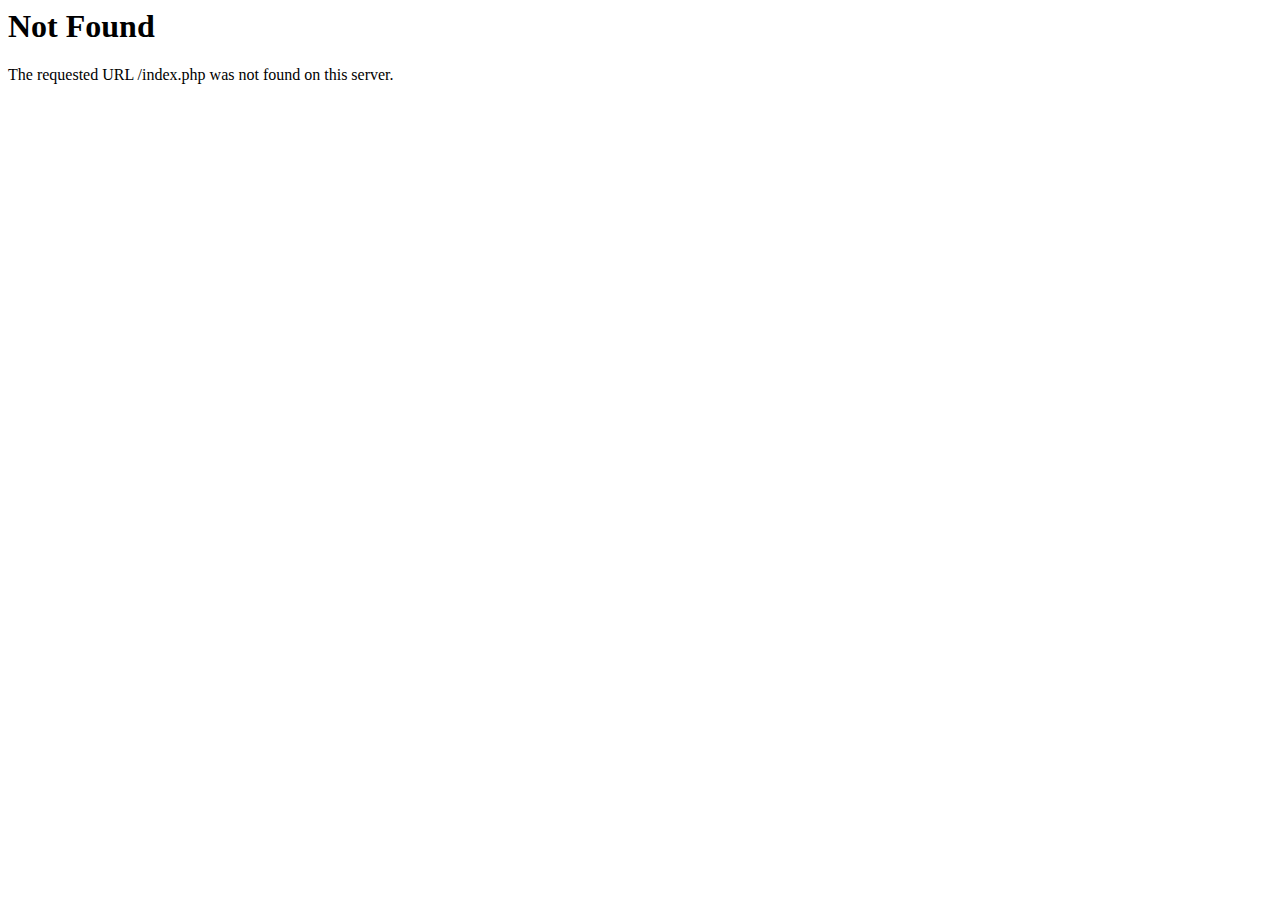
<file: index-3.html>
<!DOCTYPE HTML PUBLIC "-//IETF//DTD HTML 2.0//EN">
<html><head>
<title>404 Not Found</title>
</head><body>
<h1>Not Found</h1>
<p>The requested URL /index.php was not found on this server.</p>
</body></html>
</file>
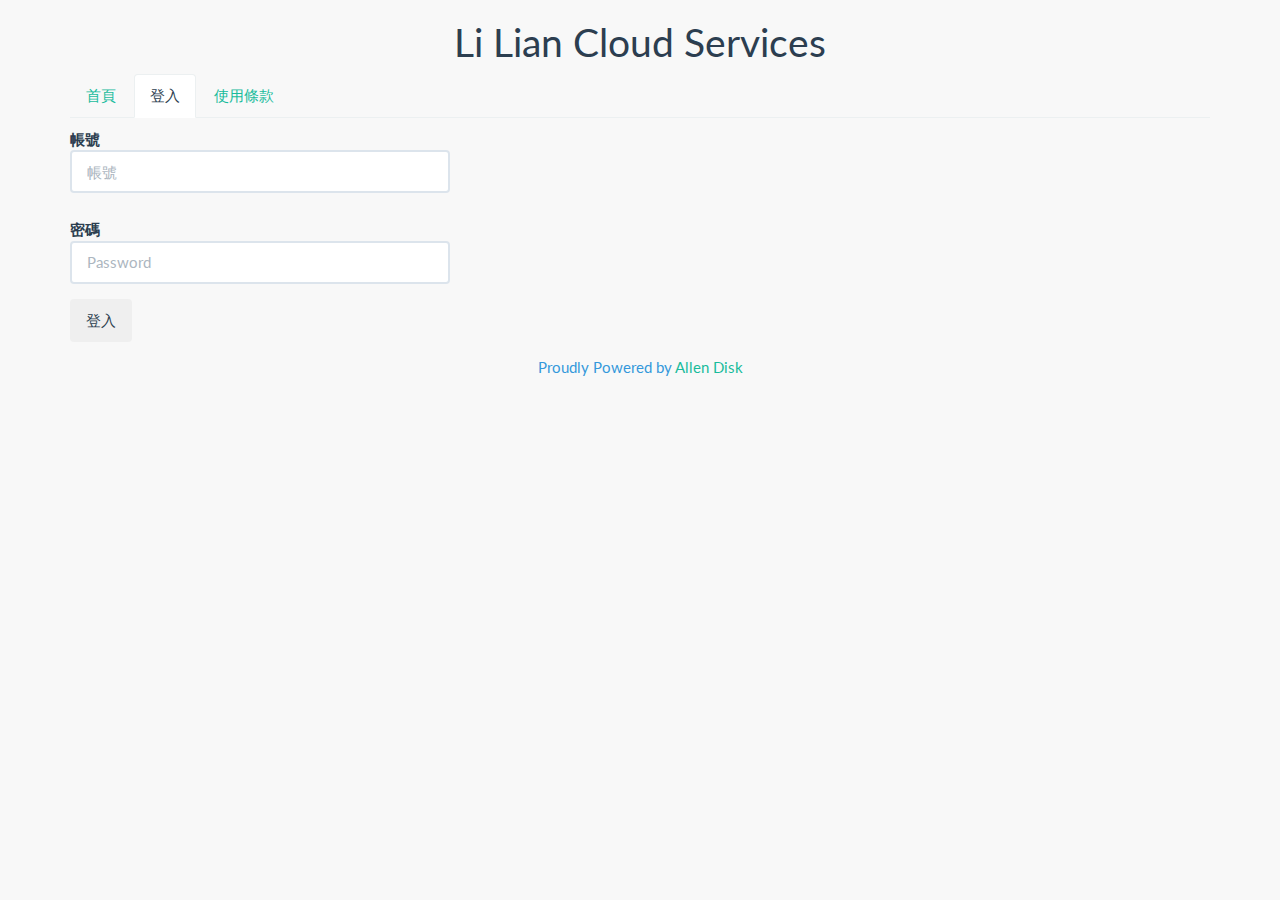
<file: cloud/login.html>
<!DOCTYPE html>
<html>

<!-- Mirrored from www.lilian.com.hk/cloud/login.php by HTTrack Website Copier/3.x [XR&CO'2014], Tue, 25 Feb 2020 11:01:07 GMT -->
<!-- Added by HTTrack --><meta http-equiv="content-type" content="text/html;charset=utf-8" /><!-- /Added by HTTrack -->
<head>
<title>登入 - Li Lian Cloud</title>
<meta charset="utf-8" />
<link href="css/bootstrap.min.css" rel="stylesheet">
<meta name="viewport" content="width=device-width, initial-scale=1.0">
<style>body{ background-color: #F8F8F8; }</style>
<script src="js/bootstrap.min.js"></script>
</head>
<body>
<div class="container">
    <h1 class="text-center">Li Lian Cloud Services</h1>
                    <ul class="nav nav-tabs">
                <li><a href="index-2.html">首頁</a></li>
                                <li class="active"><a href="login.html">登入</a></li>
                                <li><a href="tos.html">使用條款</a></li>            </ul>
                <div class="row" style="margin:0 auto;">
        <div class="col-md-4" >
            <form class="form-horizontal" action="http://www.lilian.com.hk/cloud/loginc.php" method="post" role="form">
                <div class="form-group">
                    <label class="control-label" for="name">帳號</label>
                    <div class="controls">
                      <input type="text" id="name" class="form-control" placeholder="帳號" name="name">
                    </div>
                </div>
                <div class="form-group">
                    <label class="control-label" for="password">密碼</label>
                    <div class="controls">
                        <input type="password" id="password" class="form-control" placeholder="Password" name="password">
                    </div>
                </div>
                <div class="form-group">
                    <div class="controls">
                        <button type="submit" class="btn">登入</button>
                    </div>
                </div>
            </form>
        </div>
    </div>
<p class="text-center text-info">Proudly Powered by <a href="http://ad.allenchou.cc/">Allen Disk</a></p>
</div>
</body>

<!-- Mirrored from www.lilian.com.hk/cloud/login.php by HTTrack Website Copier/3.x [XR&CO'2014], Tue, 25 Feb 2020 11:01:08 GMT -->
</html>
</file>
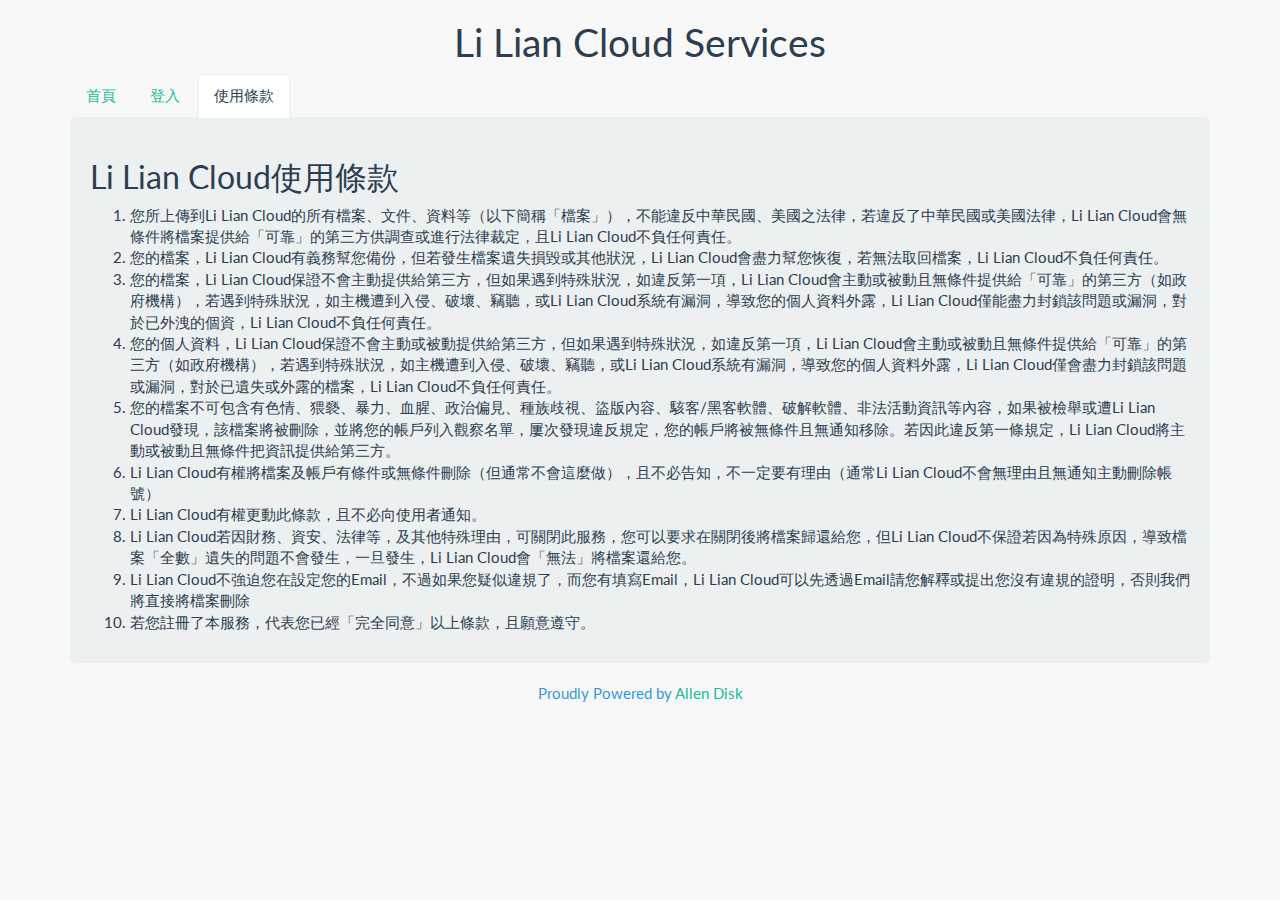
<file: cloud/tos.html>
<!DOCTYPE html>
<html>

<!-- Mirrored from www.lilian.com.hk/cloud/tos.php by HTTrack Website Copier/3.x [XR&CO'2014], Tue, 25 Feb 2020 11:01:08 GMT -->
<!-- Added by HTTrack --><meta http-equiv="content-type" content="text/html;charset=utf-8" /><!-- /Added by HTTrack -->
<head>
<title>使用者條款 - Li Lian Cloud</title>
<meta charset="utf-8" />
<link href="css/bootstrap.min.css" rel="stylesheet">
<meta name="viewport" content="width=device-width, initial-scale=1.0">
<style>body{ background-color: #F8F8F8; }</style>
<script src="js/bootstrap.min.js"></script>
</head>
<body>
    <div class="container">
    	<h1 class="text-center">Li Lian Cloud Services</h1>
                    <ul class="nav nav-tabs">
                <li><a href="index-2.html">首頁</a></li>
                                <li><a href="login.html">登入</a></li>
                                <li class="active"><a href="tos.html">使用條款</a></li>            </ul>
                <div class="well">
            <h2>Li Lian Cloud使用條款</h2>
            <ol>
                <li>您所上傳到Li Lian Cloud的所有檔案、文件、資料等（以下簡稱「檔案」），不能違反中華民國、美國之法律，若違反了中華民國或美國法律，Li Lian Cloud會無條件將檔案提供給「可靠」的第三方供調查或進行法律裁定，且Li Lian Cloud不負任何責任。</li>
                <li>您的檔案，Li Lian Cloud有義務幫您備份，但若發生檔案遺失損毀或其他狀況，Li Lian Cloud會盡力幫您恢復，若無法取回檔案，Li Lian Cloud不負任何責任。</li>
                <li>您的檔案，Li Lian Cloud保證不會主動提供給第三方，但如果遇到特殊狀況，如違反第一項，Li Lian Cloud會主動或被動且無條件提供給「可靠」的第三方（如政府機構），若遇到特殊狀況，如主機遭到入侵、破壞、竊聽，或Li Lian Cloud系統有漏洞，導致您的個人資料外露，Li Lian Cloud僅能盡力封鎖該問題或漏洞，對於已外洩的個資，Li Lian Cloud不負任何責任。</li>
                 <li>您的個人資料，Li Lian Cloud保證不會主動或被動提供給第三方，但如果遇到特殊狀況，如違反第一項，Li Lian Cloud會主動或被動且無條件提供給「可靠」的第三方（如政府機構），若遇到特殊狀況，如主機遭到入侵、破壞、竊聽，或Li Lian Cloud系統有漏洞，導致您的個人資料外露，Li Lian Cloud僅會盡力封鎖該問題或漏洞，對於已遺失或外露的檔案，Li Lian Cloud不負任何責任。</li>
                <li>您的檔案不可包含有色情、猥褻、暴力、血腥、政治偏見、種族歧視、盜版內容、駭客/黑客軟體、破解軟體、非法活動資訊等內容，如果被檢舉或遭Li Lian Cloud發現，該檔案將被刪除，並將您的帳戶列入觀察名單，屢次發現違反規定，您的帳戶將被無條件且無通知移除。若因此違反第一條規定，Li Lian Cloud將主動或被動且無條件把資訊提供給第三方。</li>
                <li>Li Lian Cloud有權將檔案及帳戶有條件或無條件刪除（但通常不會這麼做），且不必告知，不一定要有理由（通常Li Lian Cloud不會無理由且無通知主動刪除帳號）</li>
                <li>Li Lian Cloud有權更動此條款，且不必向使用者通知。</li>
                <li>Li Lian Cloud若因財務、資安、法律等，及其他特殊理由，可關閉此服務，您可以要求在關閉後將檔案歸還給您，但Li Lian Cloud不保證若因為特殊原因，導致檔案「全數」遺失的問題不會發生，一旦發生，Li Lian Cloud會「無法」將檔案還給您。</li>
                <li>Li Lian Cloud不強迫您在設定您的Email，不過如果您疑似違規了，而您有填寫Email，Li Lian Cloud可以先透過Email請您解釋或提出您沒有違規的證明，否則我們將直接將檔案刪除</li>
                <li>若您註冊了本服務，代表您已經「完全同意」以上條款，且願意遵守。</li>
            </ol>
        </div>
        <p class="text-center text-info">Proudly Powered by <a href="http://ad.allenchou.cc/">Allen Disk</a></p>
    </div>
</body>

<!-- Mirrored from www.lilian.com.hk/cloud/tos.php by HTTrack Website Copier/3.x [XR&CO'2014], Tue, 25 Feb 2020 11:01:08 GMT -->
</html>
</file>
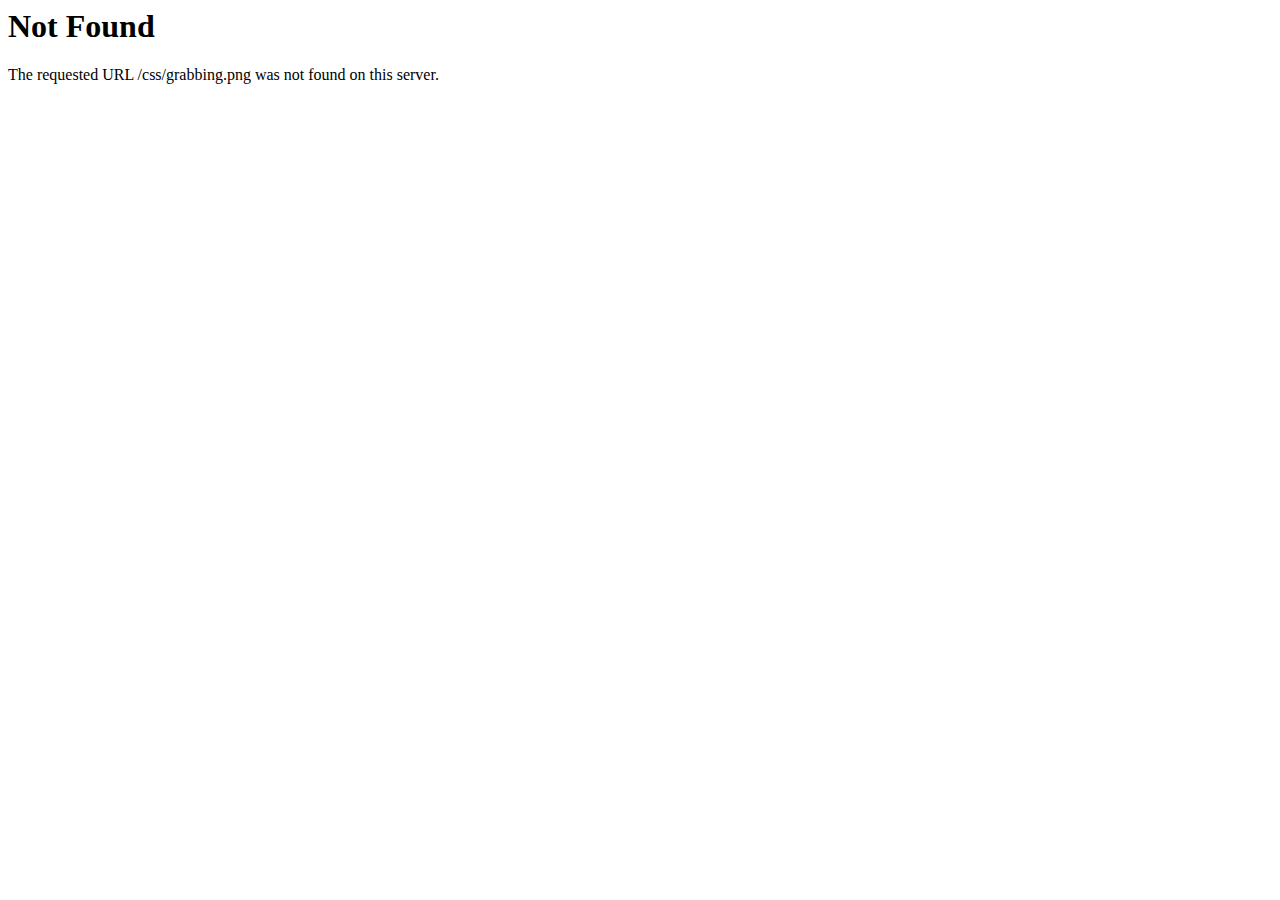
<file: css/grabbing.html>
<!DOCTYPE HTML PUBLIC "-//IETF//DTD HTML 2.0//EN">
<html><head>
<title>404 Not Found</title>
</head><body>
<h1>Not Found</h1>
<p>The requested URL /css/grabbing.png was not found on this server.</p>
</body></html>
</file>
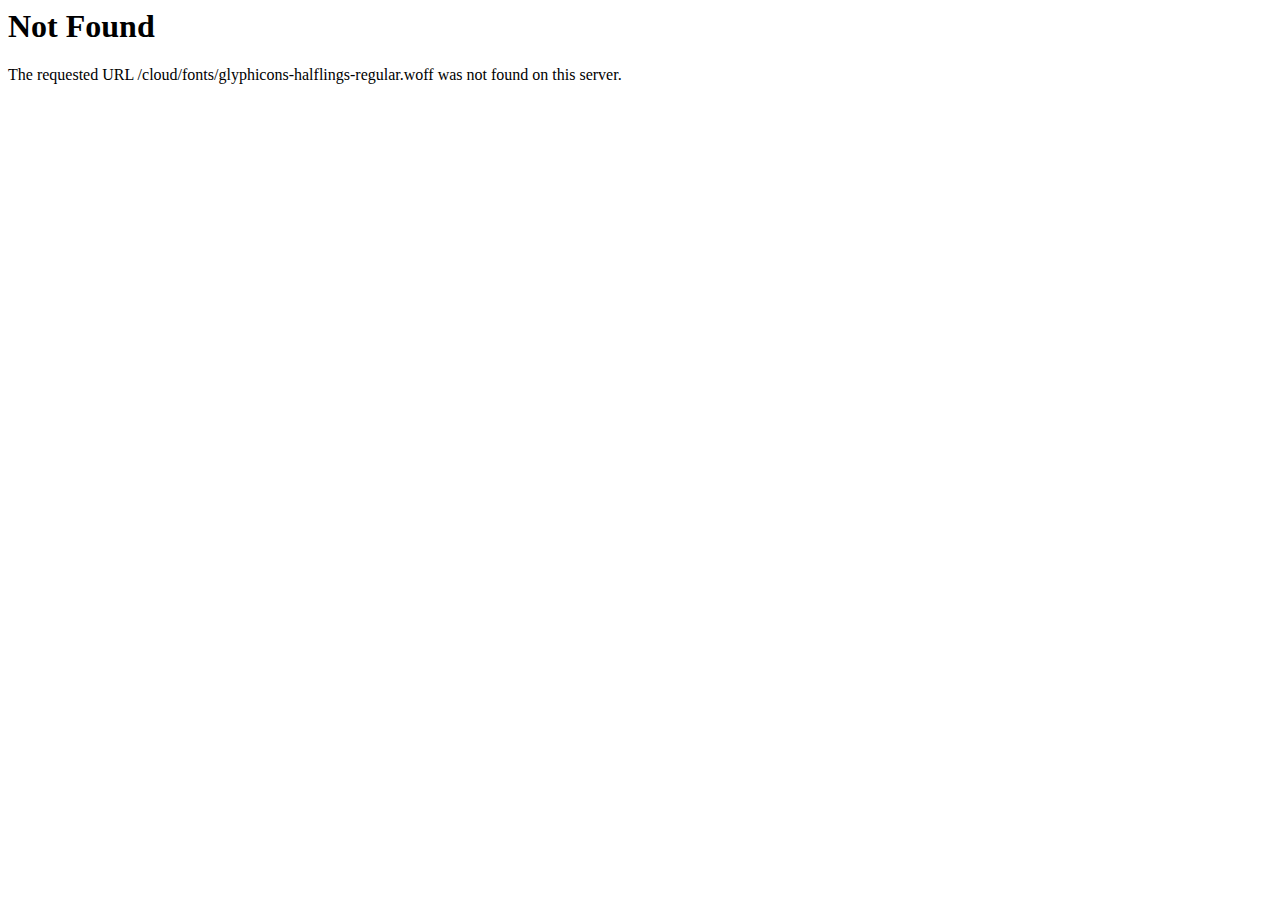
<file: cloud/fonts/glyphicons-halflings-regular-2.html>
<!DOCTYPE HTML PUBLIC "-//IETF//DTD HTML 2.0//EN">
<html><head>
<title>404 Not Found</title>
</head><body>
<h1>Not Found</h1>
<p>The requested URL /cloud/fonts/glyphicons-halflings-regular.woff was not found on this server.</p>
</body></html>
</file>
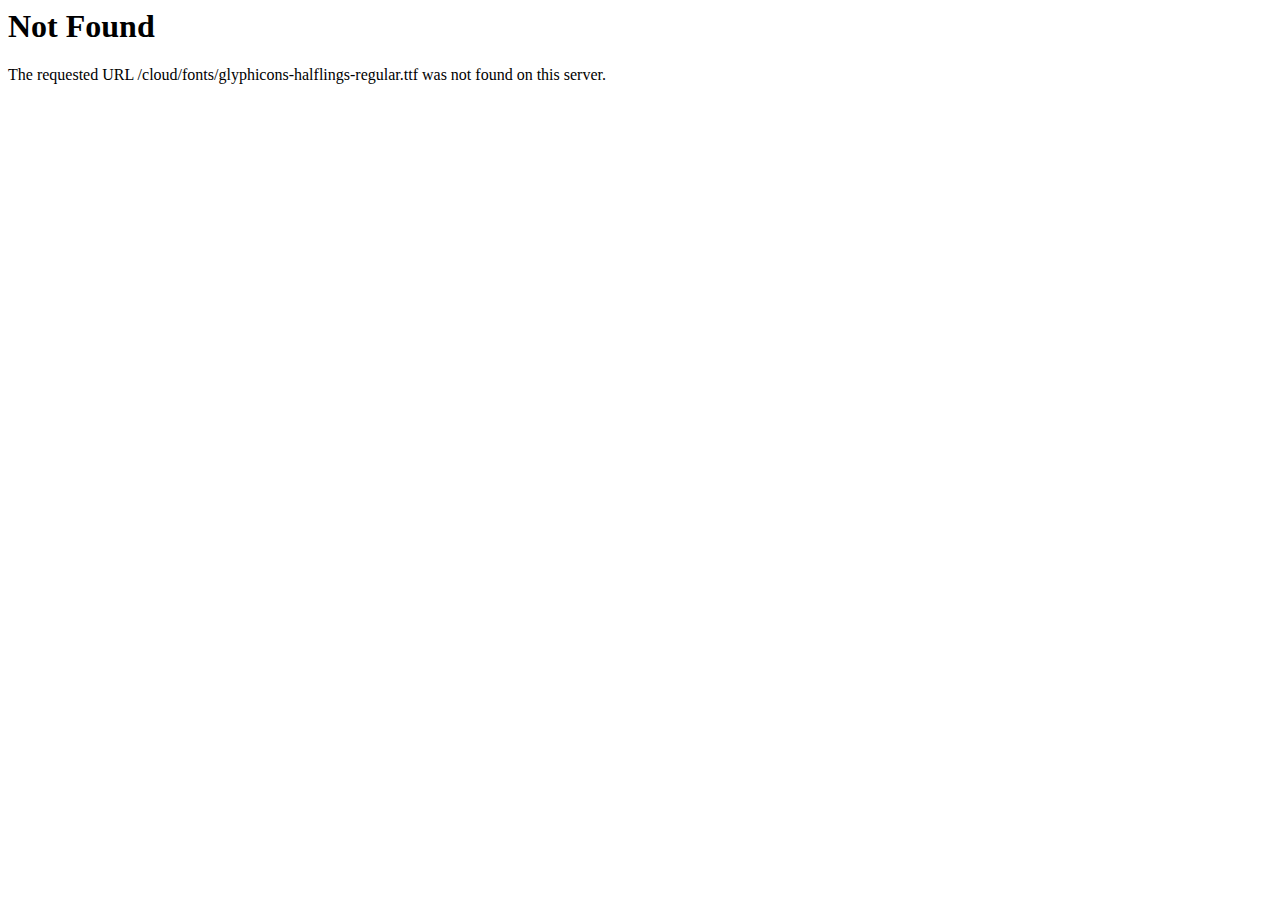
<file: cloud/fonts/glyphicons-halflings-regular-3.html>
<!DOCTYPE HTML PUBLIC "-//IETF//DTD HTML 2.0//EN">
<html><head>
<title>404 Not Found</title>
</head><body>
<h1>Not Found</h1>
<p>The requested URL /cloud/fonts/glyphicons-halflings-regular.ttf was not found on this server.</p>
</body></html>
</file>
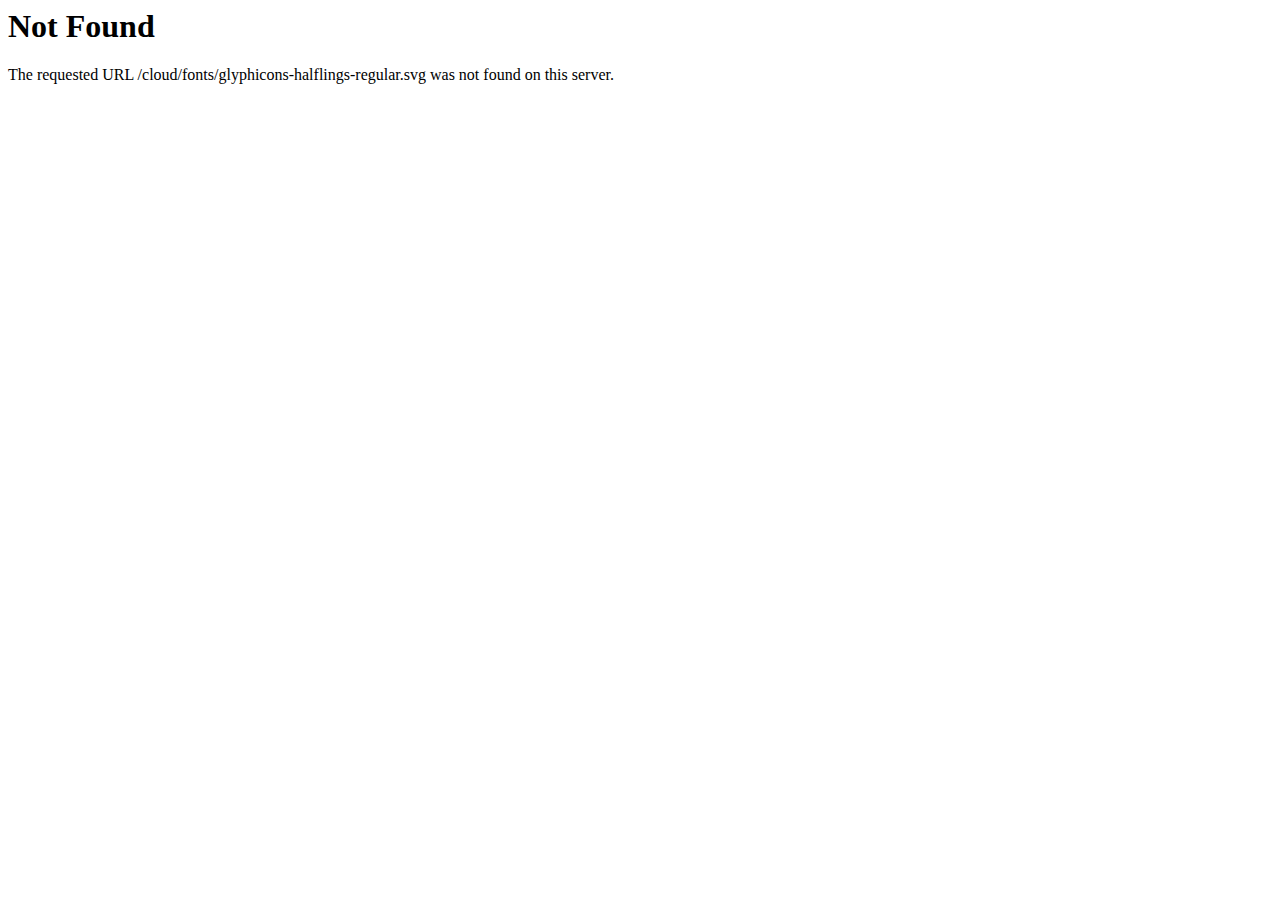
<file: cloud/fonts/glyphicons-halflings-regular-4.html>
<!DOCTYPE HTML PUBLIC "-//IETF//DTD HTML 2.0//EN">
<html><head>
<title>404 Not Found</title>
</head><body>
<h1>Not Found</h1>
<p>The requested URL /cloud/fonts/glyphicons-halflings-regular.svg was not found on this server.</p>
</body></html>
</file>
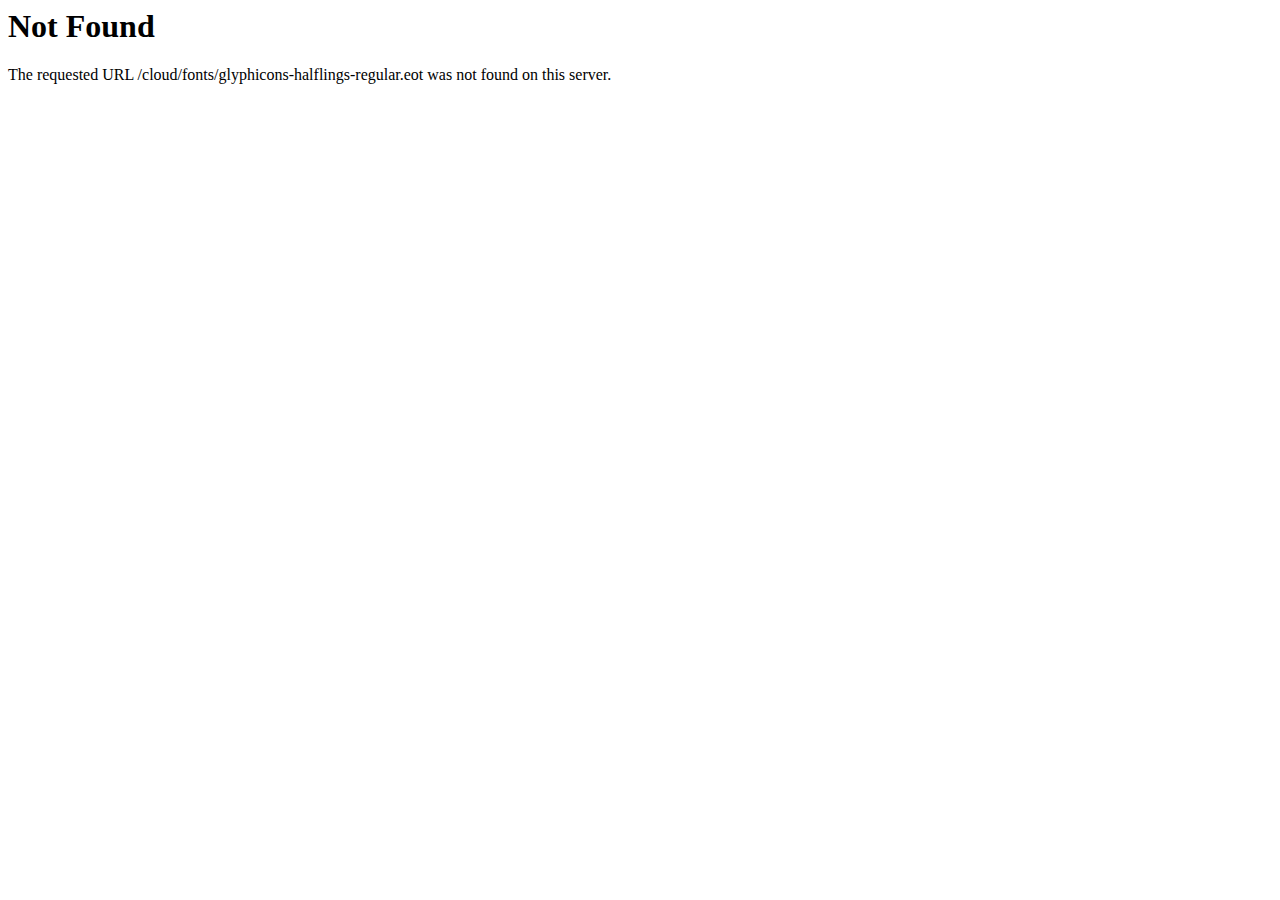
<file: cloud/fonts/glyphicons-halflings-regular.html>
<!DOCTYPE HTML PUBLIC "-//IETF//DTD HTML 2.0//EN">
<html><head>
<title>404 Not Found</title>
</head><body>
<h1>Not Found</h1>
<p>The requested URL /cloud/fonts/glyphicons-halflings-regular.eot was not found on this server.</p>
</body></html>
</file>
